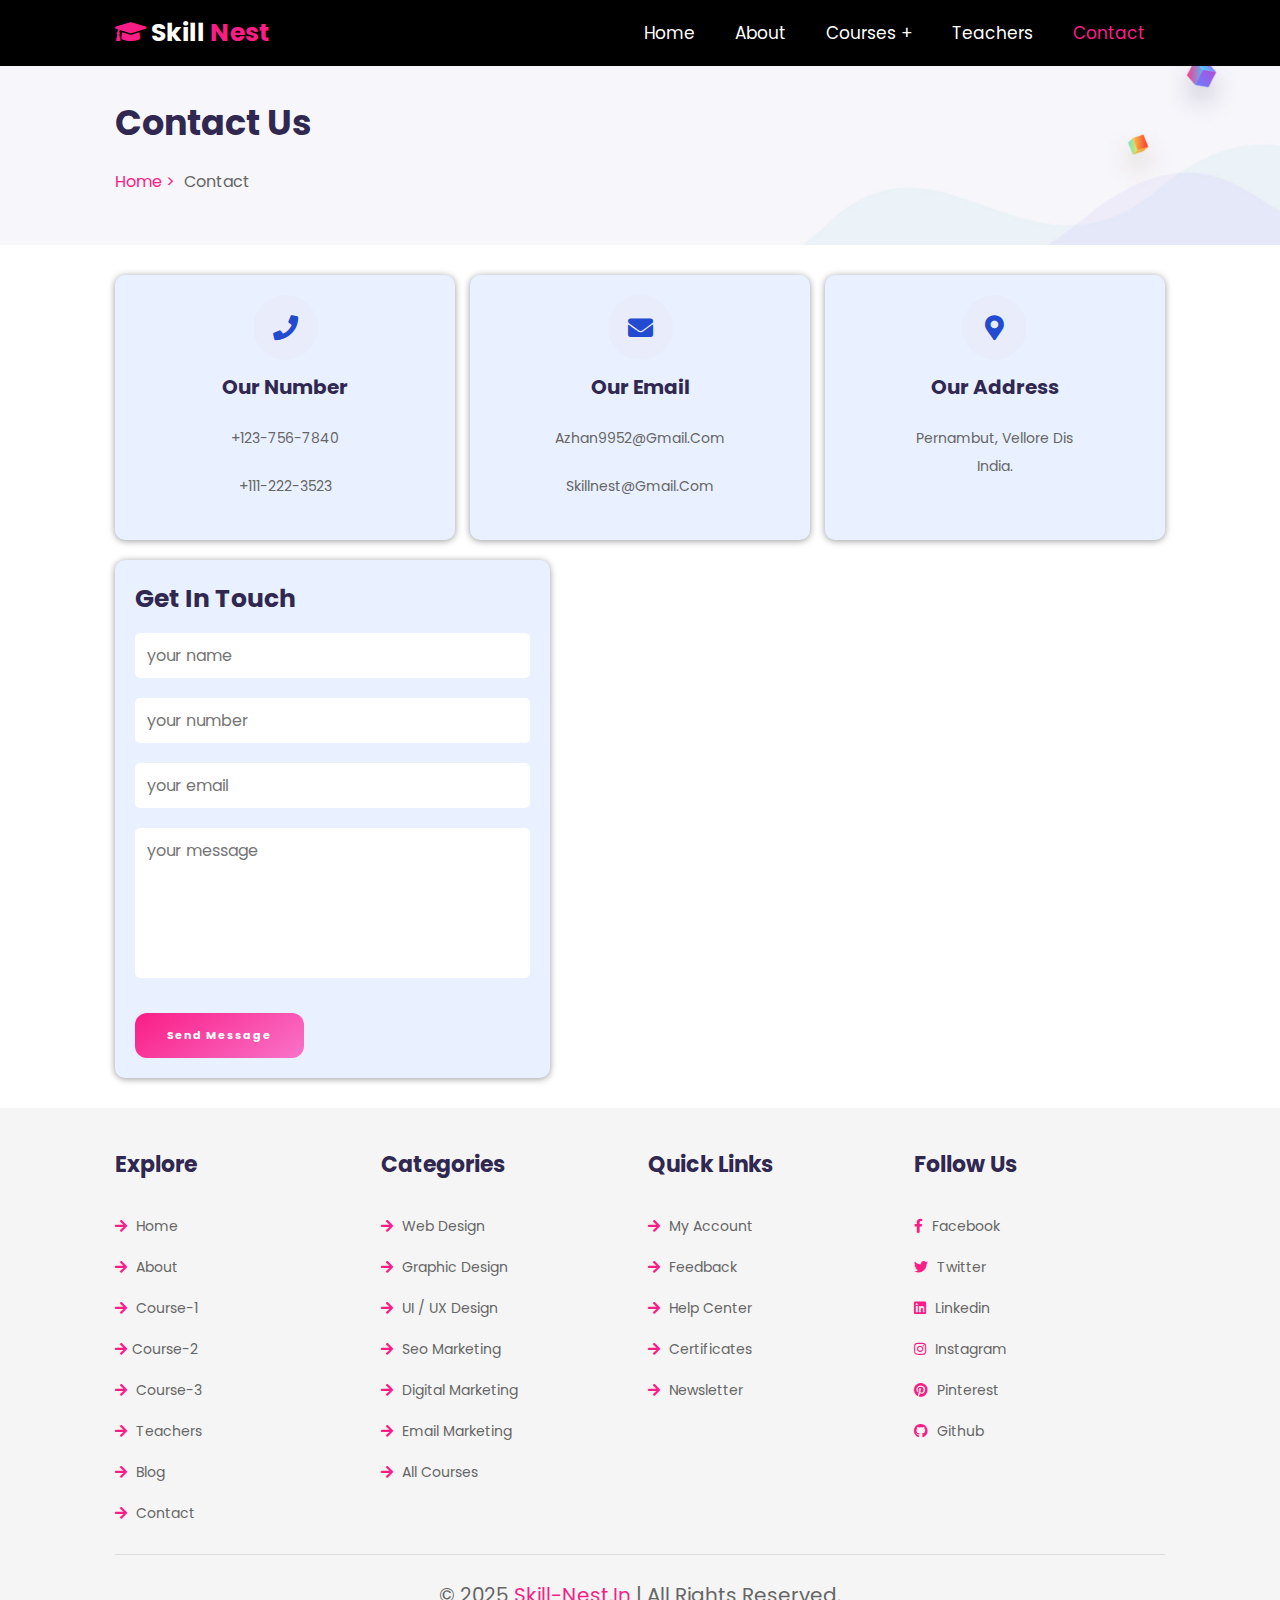
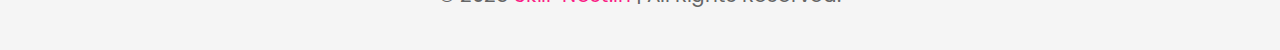
<file: contact.html>
<!DOCTYPE html>
<html lang="en">
<head>
    <meta charset="UTF-8">
    <meta http-equiv="X-UA-Compatible" content="IE=edge">
    <meta name="viewport" content="width=device-width, initial-scale=1.0">
    <title>contact</title>

    <!-- font awesome cdn link  -->
    <link rel="stylesheet" href="https://cdnjs.cloudflare.com/ajax/libs/font-awesome/5.15.4/css/all.min.css">

    <!-- custom css file link  -->
    <link rel="stylesheet" href="css/style.css">

</head>
<body>
    
<!-- header section starts  -->

<header class="header">

    <a href="home.html" class="logo"> <i class="fas fa-graduation-cap"></i> Skill <span>Nest</span> </a>

    <div id="menu-btn" class="fas fa-bars"></div>

    <nav class="navbar">
        <ul>
            <li><a href="home.html">home</a></li>
            <li><a href="about.html">about</a></li>
            <li><a href="#">courses +</a>
                <ul>
                    <li><a href="course-1.html">course 01</a></li>
        
                    <li><a href="course-2.html">course 02</a></li>
                </ul>
            </li>
            
                    <li><a href="teachers.html">teachers</a></li>
                 
            
            <li><a href="contact.html" class="active">contact</a></li>
        </ul>
    </nav>

</header>

<!-- header section ends -->

<section class="heading">
    <h3>contact us</h3>
    <p> <a href="home.html">home ></a> contact </p>
</section>

<section class="contact">

    <div class="icons-container">

        <div class="icons">
            <i class="fas fa-phone"></i>
            <h3>our number</h3>
            <p>+123-756-7840</p>
            <p>+111-222-3523</p>
        </div>

        <div class="icons">
            <i class="fas fa-envelope"></i>
            <h3>our email</h3>
            <p>azhan9952@gmail.com</p>
            <p>skillnest@gmail.com</p>
        </div>

        <div class="icons">
            <i class="fas fa-map-marker-alt"></i>
            <h3>our address</h3>
            <p>Pernambut, Vellore Dis <br>india.</p>
        </div>

    </div>

    <div class="row">

        <form action="">
            <h3>get in touch</h3>
            <input type="text" placeholder="your name" class="box">
            <input type="number" placeholder="your number" class="box">
            <input type="email" placeholder="your email" class="box">
            <textarea name="" placeholder="your message" id="" cols="30" rows="10"></textarea>
            <input type="submit" value="send message" id="btn">
        </form>

        <iframe src="https://www.google.com/maps/embed?pb=!1m18!1m12!1m3!1d31108.749267720566!2d78.71927756209827!3d12.933817729322922!2m3!1f0!2f0!3f0!3m2!1i1024!2i768!4f13.1!3m3!1m2!1s0x3bad74cc2c6d0e0d%3A0xf7f71932970c995d!2sPeranampattu%2C%20Tamil%20Nadu%20635810!5e0!3m2!1sen!2sin!4v1747305221857!5m2!1sen!2sin" width="600" height="450" style="border:0;" allowfullscreen="" loading="lazy" referrerpolicy="no-referrer-when-downgrade"></iframe>
    </div>

</section>













<!-- footer section starts  -->

<section class="footer">

    <div class="box-container">

        <div class="box">
            <h3>explore</h3>
            <a href="home.html"> <i class="fas fa-arrow-right"></i> home </a>
            <a href="about.html"> <i class="fas fa-arrow-right"></i> about </a>
            <a href="course-1.html"> <i class="fas fa-arrow-right"></i> course-1 </a>
            <a href="course-2.html"> <i class="fas fa-arrow-right"></i>course-2 </a>
            <a href="course-3.html"> <i class="fas fa-arrow-right"></i> course-3 </a>
            <a href="teachers.html"> <i class="fas fa-arrow-right"></i> teachers </a>
            <a href="blog.html"> <i class="fas fa-arrow-right"></i> blog </a>
            <a href="contact.html"> <i class="fas fa-arrow-right"></i> contact </a>
        </div>

        <div class="box">
            <h3>categories</h3>
            <a href="#"> <i class="fas fa-arrow-right"></i> web design </a>
            <a href="#"> <i class="fas fa-arrow-right"></i> graphic design</a>
            <a href="#"> <i class="fas fa-arrow-right"></i> UI / UX design</a>
            <a href="#"> <i class="fas fa-arrow-right"></i> seo marketing</a>
            <a href="#"> <i class="fas fa-arrow-right"></i> digital marketing</a>
            <a href="#"> <i class="fas fa-arrow-right"></i> email marketing</a>
            <a href="#"> <i class="fas fa-arrow-right"></i> all courses</a>
        </div>

        <div class="box">
            <h3>quick links</h3>
            <a href="#"> <i class="fas fa-arrow-right"></i> my account </a>
            <a href="#"> <i class="fas fa-arrow-right"></i> feedback </a>
            <a href="#"> <i class="fas fa-arrow-right"></i> help center </a>
            <a href="#"> <i class="fas fa-arrow-right"></i> certificates </a>
            <a href="#"> <i class="fas fa-arrow-right"></i> newsletter </a>
        </div>

        <div class="box">
            <h3>follow us</h3>
            <a href="#"> <i class="fab fa-facebook-f"></i> facebook </a>
            <a href="#"> <i class="fab fa-twitter"></i> twitter </a>
            <a href="#"> <i class="fab fa-linkedin"></i> linkedin </a>
            <a href="#"> <i class="fab fa-instagram"></i> instagram </a>
            <a href="#"> <i class="fab fa-pinterest"></i> pinterest </a>
            <a href="#"> <i class="fab fa-github"></i> github </a>
        </div>

    </div>

    <div class="credit">  © 2025 <span>Skill-Nest.in</span> | All rights reserved. </div>

</section>

<!-- footer section ends -->

<!-- custom js file link  -->
<script src="js/script.js"></script>

</body>
</html>
</file>
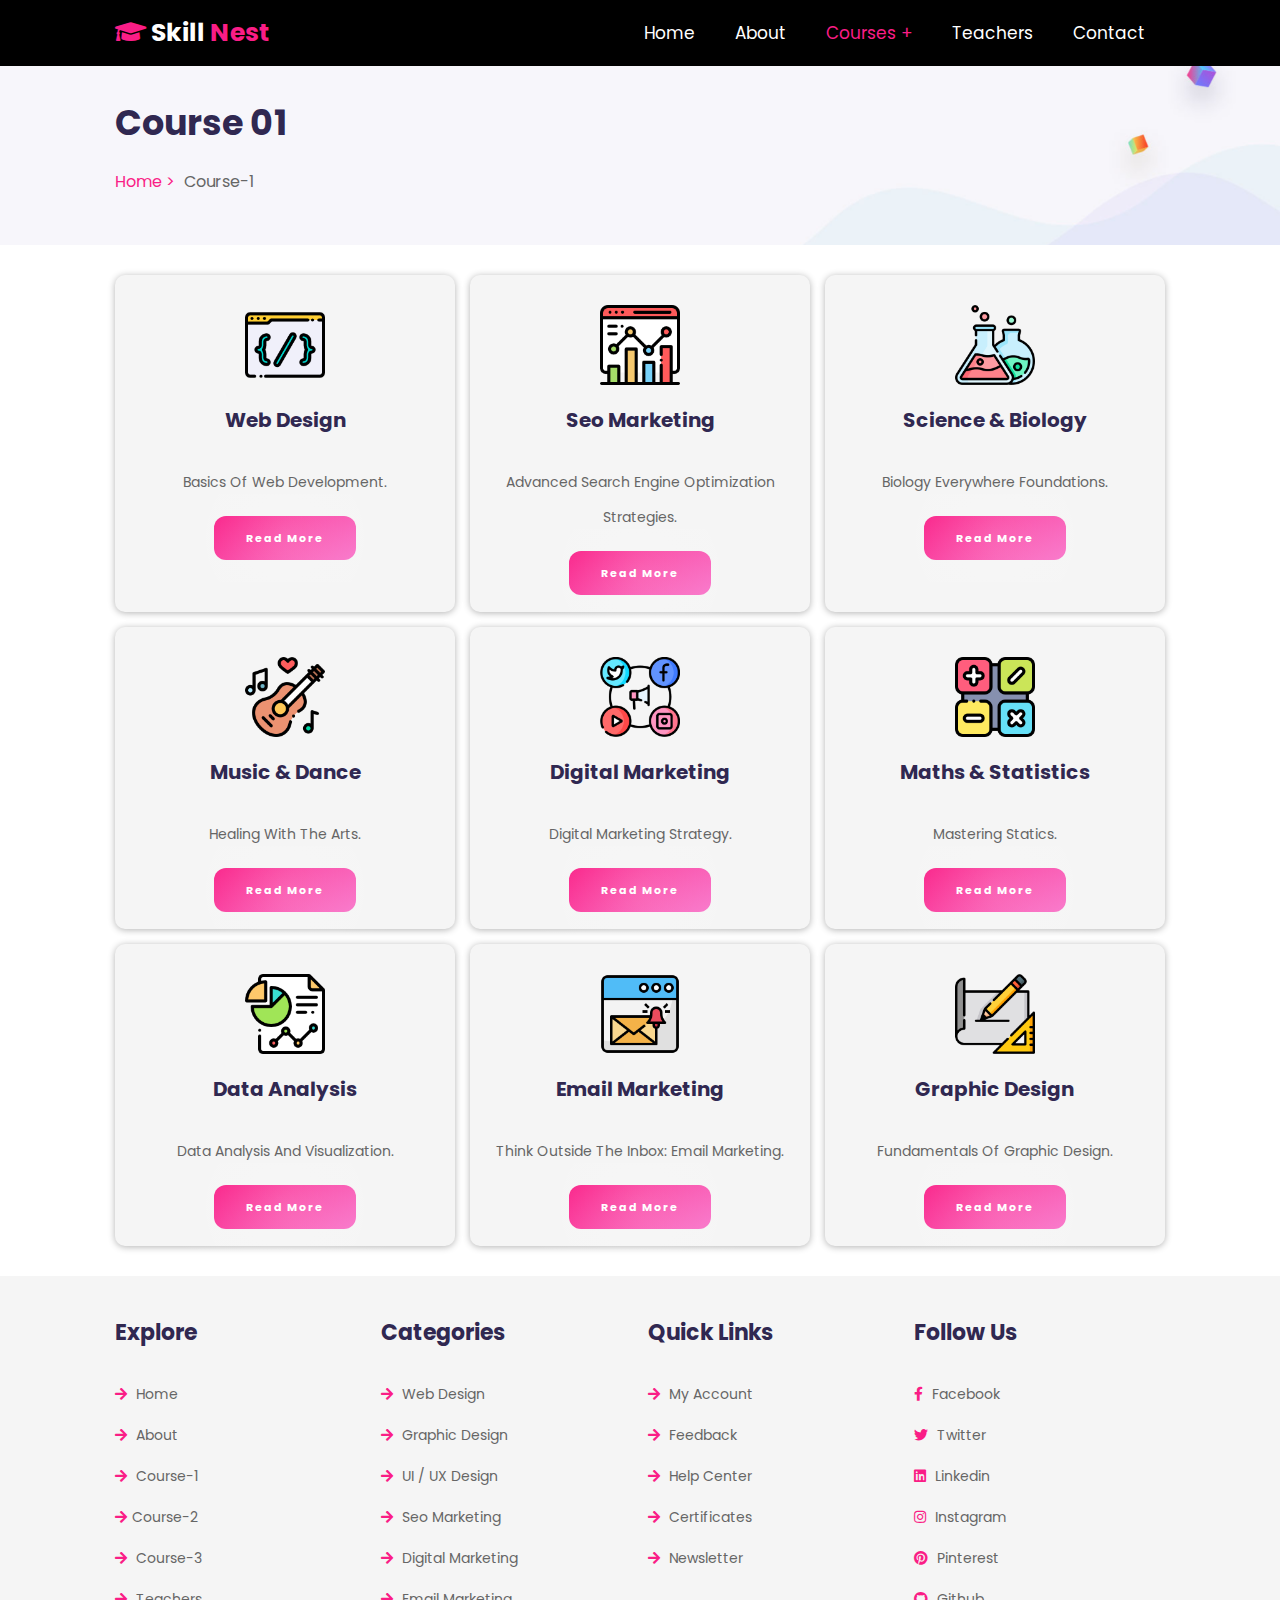
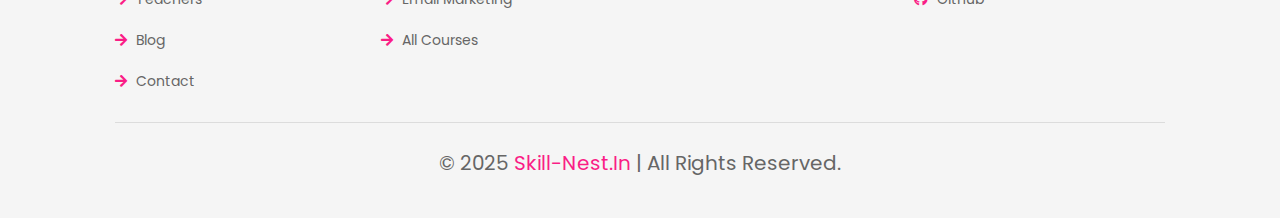
<file: course-1.html>
<!DOCTYPE html>
<html lang="en">
<head>
    <meta charset="UTF-8">
    <meta http-equiv="X-UA-Compatible" content="IE=edge">
    <meta name="viewport" content="width=device-width, initial-scale=1.0">
    <title>course-1</title>

    <!-- font awesome cdn link  -->
    <link rel="stylesheet" href="https://cdnjs.cloudflare.com/ajax/libs/font-awesome/5.15.4/css/all.min.css">

    <!-- custom css file link  -->
    <link rel="stylesheet" href="css/style.css">

</head>
<body>
    
<!-- header section starts  -->

<header class="header">

    <a href="home.html" class="logo"> <i class="fas fa-graduation-cap"></i> Skill <span>Nest</span> </a>

    <div id="menu-btn" class="fas fa-bars"></div>

    <nav class="navbar">
        <ul>
            <li><a href="home.html">home</a></li>
            <li><a href="about.html">about</a></li>
            <li><a href="#" class="active">courses + </a>
                <ul>
                    <li><a href="course-1.html" class="active">course 01</a></li>
    
                    <li><a href="course-2.html">course 02</a></li>
                </ul>
            </li>
            
                    <li><a href="teachers.html">teachers</a></li>
                   
               
            <li><a href="contact.html">contact</a></li>
        </ul>
    </nav>

</header>

<!-- header section ends -->

<section class="heading">
    <h3>course 01</h3>
    <p> <a href="home.html">home ></a> course-1 </p>
</section>

<!-- course-1 section starts  -->

<section class="course-1">

    <div class="box">
        <img src="images/course-1.png" alt="">
        <h3>web design</h3>
        <p>Basics of Web Development.</p>
        <a href="#" id="btn">read more</a>
    </div>

    <div class="box">
        <img src="images/course-2.png" alt="">
        <h3>seo marketing</h3>
        <p>Advanced Search Engine Optimization Strategies.</p>
        <a href="#" id="btn">read more</a>
    </div>

    <div class="box">
        <img src="images/course-3.png" alt="">
        <h3>science & biology</h3>
        <p>Biology Everywhere Foundations.</p>
        <a href="#" id="btn">read more</a>
    </div>

    <div class="box">
        <img src="images/course-4.png" alt="">
        <h3>music & dance</h3>
        <p>Healing with the Arts.</p>
        <a href="#" id="btn">read more</a>
    </div>

    <div class="box">
        <img src="images/course-5.png" alt="">
        <h3>digital marketing</h3>
        <p>Digital Marketing Strategy.</p>
        <a href="#" id="btn">read more</a>
    </div>

    <div class="box">
        <img src="images/course-6.png" alt="">
        <h3>maths & statistics</h3>
        <p>Mastering Statics.</p>
        <a href="#" id="btn">read more</a>
    </div>

    <div class="box">
        <img src="images/course-7.png" alt="">
        <h3>data analysis</h3>
        <p>Data Analysis and Visualization.</p>
        <a href="#" id="btn">read more</a>
    </div>

    <div class="box">
        <img src="images/course-8.png" alt="">
        <h3>email marketing</h3>
        <p>Think Outside the Inbox: Email Marketing.</p>
        <a href="#" id="btn">read more</a>
    </div>

    <div class="box">
        <img src="images/course-9.png" alt="">
        <h3>graphic design</h3>
        <p>Fundamentals of Graphic Design.</p>
        <a href="#" id="btn">read more</a>
    </div>

</section>

<!-- course-1 section ends -->














<!-- footer section starts  -->

<section class="footer">

    <div class="box-container">

        <div class="box">
            <h3>explore</h3>
            <a href="home.html"> <i class="fas fa-arrow-right"></i> home </a>
            <a href="about.html"> <i class="fas fa-arrow-right"></i> about </a>
            <a href="course-1.html"> <i class="fas fa-arrow-right"></i> course-1 </a>
            <a href="course-2.html"> <i class="fas fa-arrow-right"></i>course-2 </a>
            <a href="course-3.html"> <i class="fas fa-arrow-right"></i> course-3 </a>
            <a href="teachers.html"> <i class="fas fa-arrow-right"></i> teachers </a>
            <a href="blog.html"> <i class="fas fa-arrow-right"></i> blog </a>
            <a href="contact.html"> <i class="fas fa-arrow-right"></i> contact </a>
        </div>

        <div class="box">
            <h3>categories</h3>
            <a href="#"> <i class="fas fa-arrow-right"></i> web design </a>
            <a href="#"> <i class="fas fa-arrow-right"></i> graphic design</a>
            <a href="#"> <i class="fas fa-arrow-right"></i> UI / UX design</a>
            <a href="#"> <i class="fas fa-arrow-right"></i> seo marketing</a>
            <a href="#"> <i class="fas fa-arrow-right"></i> digital marketing</a>
            <a href="#"> <i class="fas fa-arrow-right"></i> email marketing</a>
            <a href="#"> <i class="fas fa-arrow-right"></i> all courses</a>
        </div>

        <div class="box">
            <h3>quick links</h3>
            <a href="#"> <i class="fas fa-arrow-right"></i> my account </a>
            <a href="#"> <i class="fas fa-arrow-right"></i> feedback </a>
            <a href="#"> <i class="fas fa-arrow-right"></i> help center </a>
            <a href="#"> <i class="fas fa-arrow-right"></i> certificates </a>
            <a href="#"> <i class="fas fa-arrow-right"></i> newsletter </a>
        </div>

        <div class="box">
            <h3>follow us</h3>
            <a href="#"> <i class="fab fa-facebook-f"></i> facebook </a>
            <a href="#"> <i class="fab fa-twitter"></i> twitter </a>
            <a href="#"> <i class="fab fa-linkedin"></i> linkedin </a>
            <a href="#"> <i class="fab fa-instagram"></i> instagram </a>
            <a href="#"> <i class="fab fa-pinterest"></i> pinterest </a>
            <a href="#"> <i class="fab fa-github"></i> github </a>
        </div>

    </div>

    <div class="credit">  © 2025 <span>Skill-Nest.in</span> | All rights reserved. </div>

</section>

<!-- footer section ends -->

<!-- custom js file link  -->
<script src="js/script.js"></script>

</body>
</html>
</file>
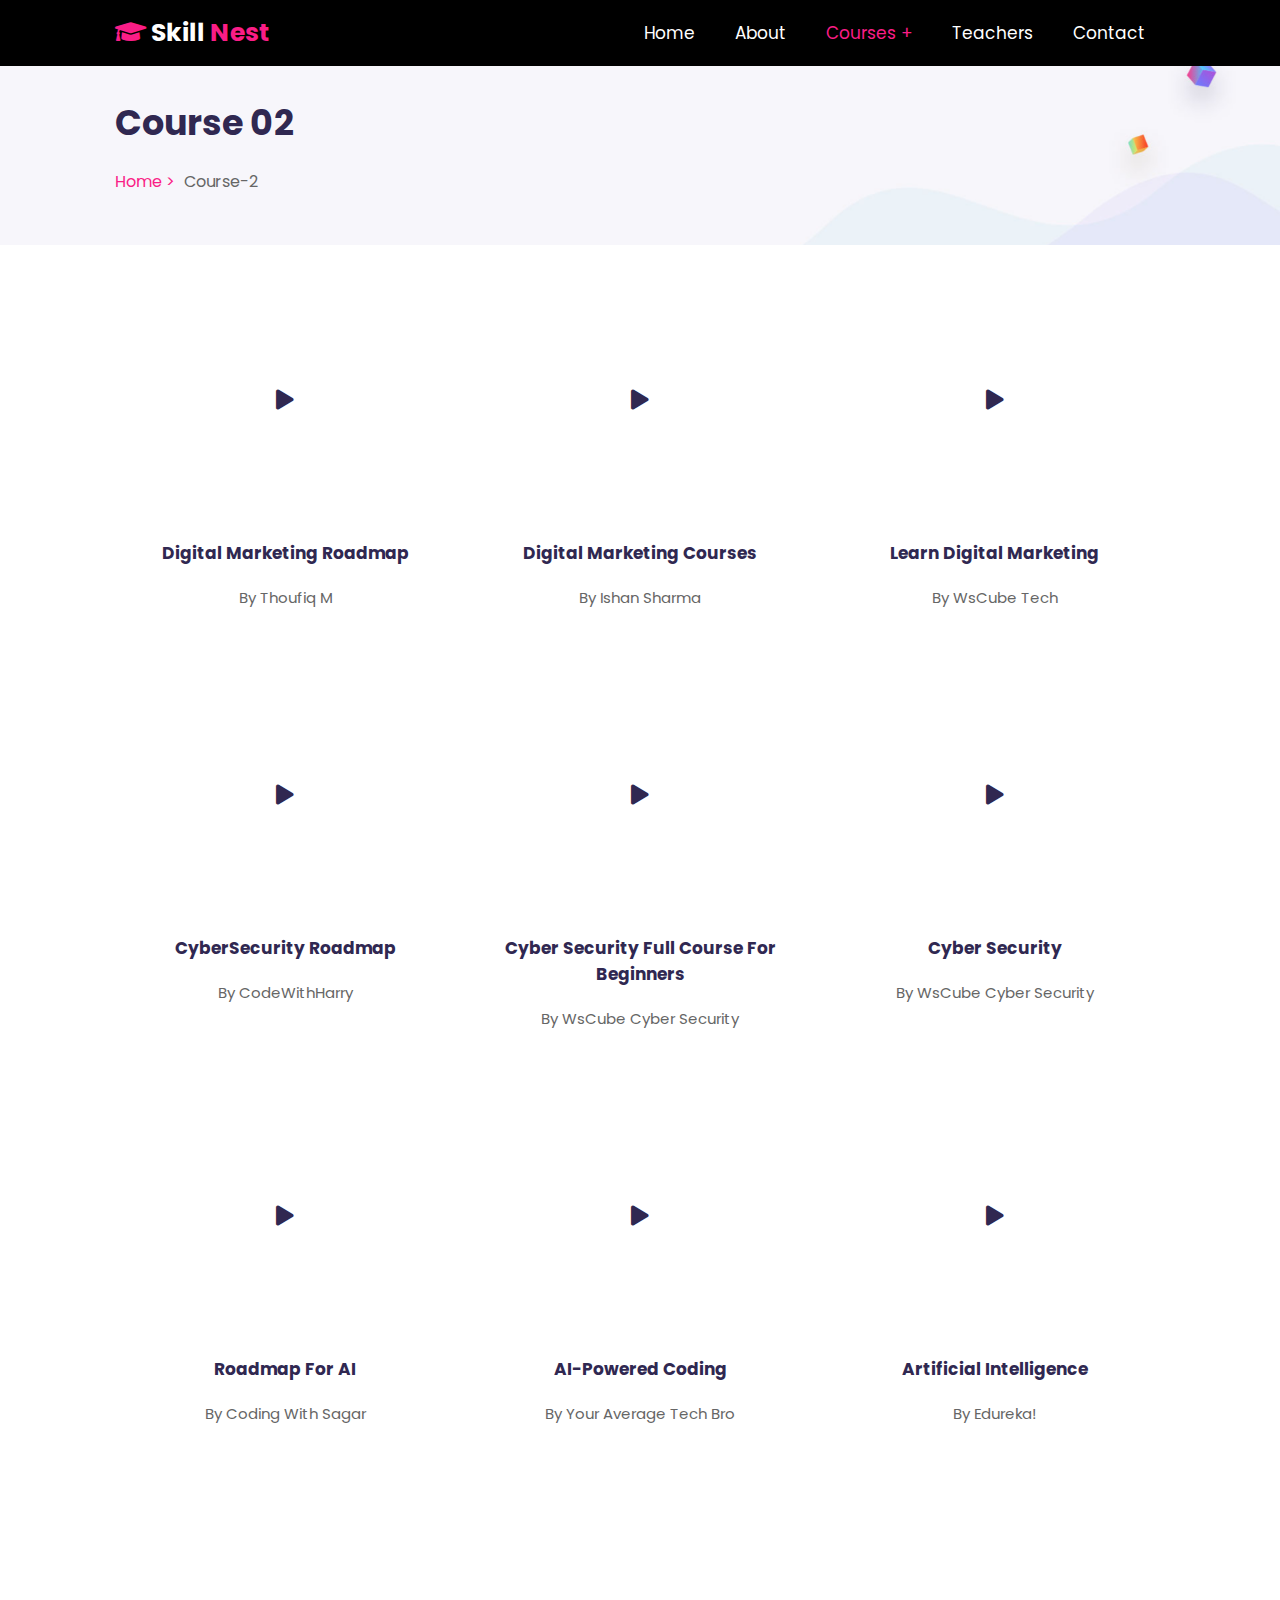
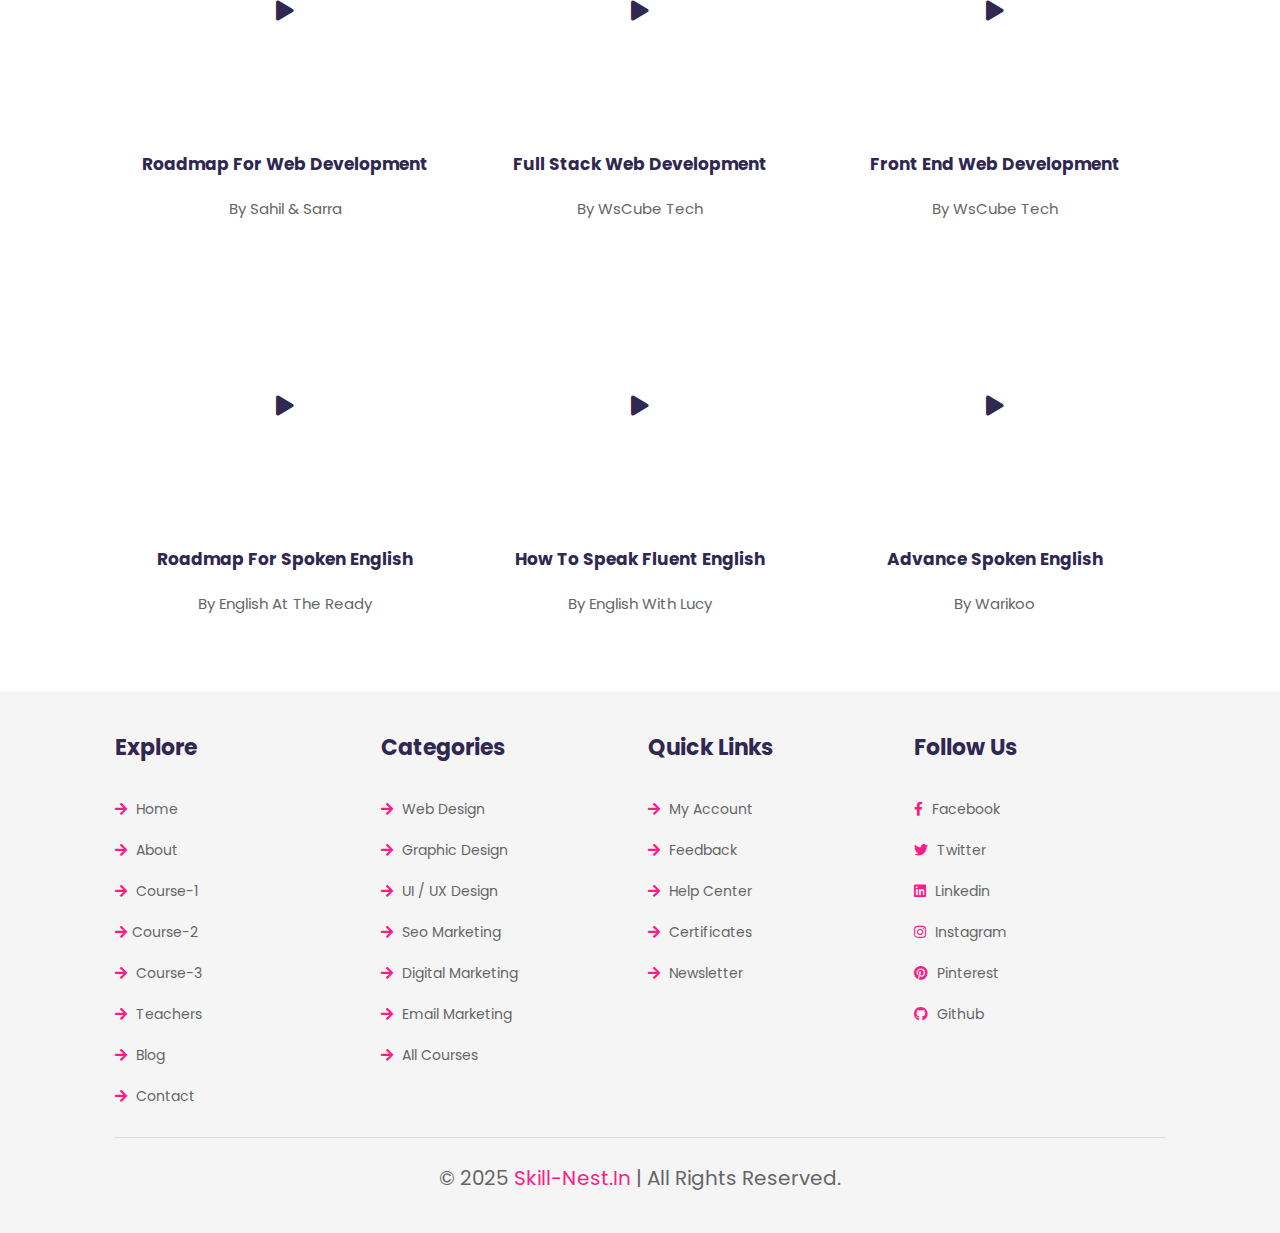
<file: course-2.html>
<!DOCTYPE html>
<html lang="en">
<head>
    <meta charset="UTF-8">
    <meta http-equiv="X-UA-Compatible" content="IE=edge">
    <meta name="viewport" content="width=device-width, initial-scale=1.0">
    <title>course-3</title>

    <!-- font awesome cdn link  -->
    <link rel="stylesheet" href="https://cdnjs.cloudflare.com/ajax/libs/font-awesome/5.15.4/css/all.min.css">

    <!-- custom css file link  -->
    <link rel="stylesheet" href="css/style.css">

</head>
<body>
    
<!-- header section starts  -->

<header class="header">

    <a href="home.html" class="logo"> <i class="fas fa-graduation-cap"></i> Skill <span>Nest</span> </a>

    <div id="menu-btn" class="fas fa-bars"></div>

    <nav class="navbar">
        <ul>
            <li><a href="home.html">home</a></li>
            <li><a href="about.html">about</a></li>
            <li><a href="#" class="active">courses +</a>
                <ul>
                    <li><a href="course-1.html">course 01</a></li>
                
                    <li><a href="course-2.html" class="active">course 02</a></li>
                </ul>
            </li>
            
                    <li><a href="teachers.html">teachers</a></li>
             
            <li><a href="contact.html">contact</a></li>
        </ul>
    </nav>

</header>

<!-- header section ends -->

<section class="heading">
    <h3>course 02</h3>
    <p> <a href="home.html">home ></a> course-2 </p>
</section>

<!-- course-3 section starts  -->

<section class="course-3">
                               <!-- Digital -->
    <div class="box">
        <div class="video">
            <i class="fas fa-play"></i>
            
            <iframe src="https://www.youtube.com/embed/kfJRcFvd-0Q" title="Digital Marketing Roadmap 2024 | How to Become a Digital Marketer in 2024? | in Tamil | Thoufiq M" frameborder="0" allow="accelerometer; autoplay; clipboard-write; encrypted-media; gyroscope; picture-in-picture; web-share" referrerpolicy="strict-origin-when-cross-origin" allowfullscreen></iframe>
        </div>
        <div class="content">
            <h3>Digital Marketing Roadmap </h3>
            <p>by Thoufiq M</p>
        </div>
    </div>

    <div class="box">
        <div class="video">
            <i class="fas fa-play"></i>
            <iframe src="https://www.youtube.com/embed/DzyOpJpV6F0" title="Learn DIGITAL MARKETING For FREE! [Free Courses with Certificates] | Digital Marketing Courses 2024" frameborder="0" allow="accelerometer; autoplay; clipboard-write; encrypted-media; gyroscope; picture-in-picture; web-share" referrerpolicy="strict-origin-when-cross-origin" allowfullscreen></iframe>
        </div>
        <div class="content">
            <h3>Digital Marketing Courses </h3>
            <p>by Ishan Sharma </p>
        </div>
    </div>

    <div class="box">
        <div class="video">
            <i class="fas fa-play"></i>
            <iframe  src="https://www.youtube.com/embed/G6DmDqYLWL8" title="DIGITAL MARKETING Full Course for Beginners in 3 Hours | Learn Digital Marketing in 2024" frameborder="0" allow="accelerometer; autoplay; clipboard-write; encrypted-media; gyroscope; picture-in-picture; web-share" referrerpolicy="strict-origin-when-cross-origin" allowfullscreen></iframe>
        </div>
        <div class="content">
            <h3> Learn Digital Marketing </h3>
            <p>by WsCube Tech </p>
        </div>
    </div>
  
                             <!-- CyberSecurity -->

    <div class="box">
        <div class="video">
            <i class="fas fa-play"></i>
            <iframe src="https://www.youtube.com/embed/BLRFduFGrfI" title="Complete CyberSecurity Roadmap 2025 (Beginner&#39;s Guide)" frameborder="0" allow="accelerometer; autoplay; clipboard-write; encrypted-media; gyroscope; picture-in-picture; web-share" referrerpolicy="strict-origin-when-cross-origin" allowfullscreen></iframe>
        </div>
        <div class="content">
            <h3> CyberSecurity Roadmap</h3>
            <p>by CodeWithHarry </p>
        </div>
    </div>

    <div class="box">
        <div class="video">
            <i class="fas fa-play"></i>
            <iframe  src="https://www.youtube.com/embed/v3iUx2SNspY" title="Cyber Security Full Course for Beginners in 11 Hours - 2025 Edition" frameborder="0" allow="accelerometer; autoplay; clipboard-write; encrypted-media; gyroscope; picture-in-picture; web-share" referrerpolicy="strict-origin-when-cross-origin" allowfullscreen></iframe>
        </div>
        <div class="content">
            <h3> Cyber Security Full Course for Beginners </h3>
            <p>by WsCube Cyber Security </p>
        </div>
    </div>

    <div class="box">
        <div class="video">
            <i class="fas fa-play"></i>
            <iframe  src="https://www.youtube.com/embed/75zdVSoIihQ" title="Cybersecurity Course: Learn Cybersecurity in 10 Hours | Cybersecurity Full Course 2025 | Intellipaat" frameborder="0" allow="accelerometer; autoplay; clipboard-write; encrypted-media; gyroscope; picture-in-picture; web-share" referrerpolicy="strict-origin-when-cross-origin" allowfullscreen></iframe>
        </div>
        <div class="content">
            <h3> Cyber Security </h3>
            <p>by WsCube Cyber Security</p>
        </div>
    </div>


                             <!-- AI -->    

    <div class="box">
        <div class="video">
            <i class="fas fa-play"></i>
            <iframe src="https://www.youtube.com/embed/efam9B6VKwo" title="*REVEALED* AI Engineer 180 Days Roadmap – No Degree Needed, Land ₹15L+ Jobs Fast!" frameborder="0" allow="accelerometer; autoplay; clipboard-write; encrypted-media; gyroscope; picture-in-picture; web-share" referrerpolicy="strict-origin-when-cross-origin" allowfullscreen></iframe>
        </div>
        <div class="content">
            <h3>Roadmap For AI</h3>
            <p>by Coding With Sagar</p>
        </div>
    </div>

    <div class="box">
        <div class="video">
            <i class="fas fa-play"></i>
            <iframe  src="https://www.youtube.com/embed/LvsgCdWss4I" title="Sharing My AI-Powered Coding Workflow To Build Apps REALLY Fast" frameborder="0" allow="accelerometer; autoplay; clipboard-write; encrypted-media; gyroscope; picture-in-picture; web-share" referrerpolicy="strict-origin-when-cross-origin" allowfullscreen></iframe>
        </div>
        <div class="content">
            <h3> AI-Powered Coding </h3>
            <p>by Your Average Tech Bro</p>
        </div>
    </div>

    <div class="box">
        <div class="video">
            <i class="fas fa-play"></i>
            <iframe  src="https://www.youtube.com/embed/4jmsHaJ7xEA" title="Artificial Intelligence | What is AI | Introduction to Artificial Intelligence | Edureka" frameborder="0" allow="accelerometer; autoplay; clipboard-write; encrypted-media; gyroscope; picture-in-picture; web-share" referrerpolicy="strict-origin-when-cross-origin" allowfullscreen></iframe>
        </div>
        <div class="content">
            <h3> Artificial Intelligence </h3>
            <p>by edureka!</p>
        </div>
    </div>


                             <!-- WebDev -->

    <div class="box">
        <div class="video">
            <i class="fas fa-play"></i>
            <iframe src="https://www.youtube.com/embed/NWnBxQjssvQ" title="Fastest way to become a Web Developer in 2025" frameborder="0" allow="accelerometer; autoplay; clipboard-write; encrypted-media; gyroscope; picture-in-picture; web-share" referrerpolicy="strict-origin-when-cross-origin" allowfullscreen></iframe>
        </div>
        <div class="content">
            <h3>Roadmap For Web Development</h3>
            <p>by Sahil & Sarra</p>
        </div>
    </div>

    <div class="box">
        <div class="video">
            <i class="fas fa-play"></i>
            <iframe  src="https://www.youtube.com/embed/HVjjoMvutj4" title="Full Stack &quot;Web Development&quot; Full Course - in 28 Hours | Learn Web Developer in 2025 with Projects" frameborder="0" allow="accelerometer; autoplay; clipboard-write; encrypted-media; gyroscope; picture-in-picture; web-share" referrerpolicy="strict-origin-when-cross-origin" allowfullscreen></iframe>
        </div>
        <div class="content">
            <h3> Full Stack Web Development </h3>
            <p>by WsCube Tech </p>
        </div>
    </div>

    <div class="box">
        <div class="video">
            <i class="fas fa-play"></i>
            <iframe  src="https://www.youtube.com/embed/kUJPZbUPqro" title="Front End Web Development Full Course [22 Hours] | Learn HTML, CSS, Bootstrap 5, Tailwind CSS" frameborder="0" allow="accelerometer; autoplay; clipboard-write; encrypted-media; gyroscope; picture-in-picture; web-share" referrerpolicy="strict-origin-when-cross-origin" allowfullscreen></iframe>  
        </div>
        <div class="content">
            <h3> Front End Web Development </h3>
            <p>by WsCube Tech </p>
        </div>
    </div>


                                 <!-- spoken eng -->

    <div class="box">
        <div class="video">
            <i class="fas fa-play"></i>
            <iframe src="https://www.youtube.com/embed/Y-sdqXlV3jQ" title="HOW TO BECOME FLUENT IN ENGLISH: Complete Study Plan 2025" frameborder="0" allow="accelerometer; autoplay; clipboard-write; encrypted-media; gyroscope; picture-in-picture; web-share" referrerpolicy="strict-origin-when-cross-origin" allowfullscreen></iframe>
        </div>
        <div class="content">
            <h3>Roadmap For Spoken English </h3>
            <p>by English At The Ready </p>
        </div>
    </div>

    <div class="box">
        <div class="video">
            <i class="fas fa-play"></i>
            <iframe  src="https://www.youtube.com/embed/oUD2gUmdzeI" title="Spoken English Class 1 | How to Speak Fluent English - Beginner to Advanced Speaking Practice" frameborder="0" allow="accelerometer; autoplay; clipboard-write; encrypted-media; gyroscope; picture-in-picture; web-share" referrerpolicy="strict-origin-when-cross-origin" allowfullscreen></iframe>
        </div>
        <div class="content">
            <h3> How to Speak Fluent English </h3>
            <p>by English with Lucy </p>
        </div>
    </div>

    <div class="box">
        <div class="video">
            <i class="fas fa-play"></i>
            <iframe  src="https://www.youtube.com/embed/3NMXtItuwtU" title="The 90-day English learning challenge! | Fluent English before 2024! | Ankur Warikoo Hindi" frameborder="0" allow="accelerometer; autoplay; clipboard-write; encrypted-media; gyroscope; picture-in-picture; web-share" referrerpolicy="strict-origin-when-cross-origin" allowfullscreen></iframe>
        </div>
        <div class="content">
            <h3> Advance Spoken English </h3>
            <p>by warikoo </p>
        </div>
    </div>

</section>

<!-- course-3 section ends -->

<div class="main-video">
    <div id="close-vid" class="fas fa-times"></div>
    <video src="" autoplay controls muted></video>
</div>











<!-- footer section starts  -->

<section class="footer">

    <div class="box-container">

        <div class="box">
            <h3>explore</h3>
            <a href="home.html"> <i class="fas fa-arrow-right"></i> home </a>
            <a href="about.html"> <i class="fas fa-arrow-right"></i> about </a>
            <a href="course-1.html"> <i class="fas fa-arrow-right"></i> course-1 </a>
            <a href="course-2.html"> <i class="fas fa-arrow-right"></i>course-2 </a>
            <a href="course-3.html"> <i class="fas fa-arrow-right"></i> course-3 </a>
            <a href="teachers.html"> <i class="fas fa-arrow-right"></i> teachers </a>
            <a href="blog.html"> <i class="fas fa-arrow-right"></i> blog </a>
            <a href="contact.html"> <i class="fas fa-arrow-right"></i> contact </a>
        </div>

        <div class="box">
            <h3>categories</h3>
            <a href="#"> <i class="fas fa-arrow-right"></i> web design </a>
            <a href="#"> <i class="fas fa-arrow-right"></i> graphic design</a>
            <a href="#"> <i class="fas fa-arrow-right"></i> UI / UX design</a>
            <a href="#"> <i class="fas fa-arrow-right"></i> seo marketing</a>
            <a href="#"> <i class="fas fa-arrow-right"></i> digital marketing</a>
            <a href="#"> <i class="fas fa-arrow-right"></i> email marketing</a>
            <a href="#"> <i class="fas fa-arrow-right"></i> all courses</a>
        </div>

        <div class="box">
            <h3>quick links</h3>
            <a href="#"> <i class="fas fa-arrow-right"></i> my account </a>
            <a href="#"> <i class="fas fa-arrow-right"></i> feedback </a>
            <a href="#"> <i class="fas fa-arrow-right"></i> help center </a>
            <a href="#"> <i class="fas fa-arrow-right"></i> certificates </a>
            <a href="#"> <i class="fas fa-arrow-right"></i> newsletter </a>
        </div>

        <div class="box">
            <h3>follow us</h3>
            <a href="#"> <i class="fab fa-facebook-f"></i> facebook </a>
            <a href="#"> <i class="fab fa-twitter"></i> twitter </a>
            <a href="#"> <i class="fab fa-linkedin"></i> linkedin </a>
            <a href="#"> <i class="fab fa-instagram"></i> instagram </a>
            <a href="#"> <i class="fab fa-pinterest"></i> pinterest </a>
            <a href="#"> <i class="fab fa-github"></i> github </a>
        </div>

    </div>

    <div class="credit">  © 2025 <span>Skill-Nest.in</span> | All rights reserved. </div>

</section>

<!-- footer section ends -->

<!-- custom js file link  -->
<script src="js/script.js"></script>

</body>
</html>
</file>
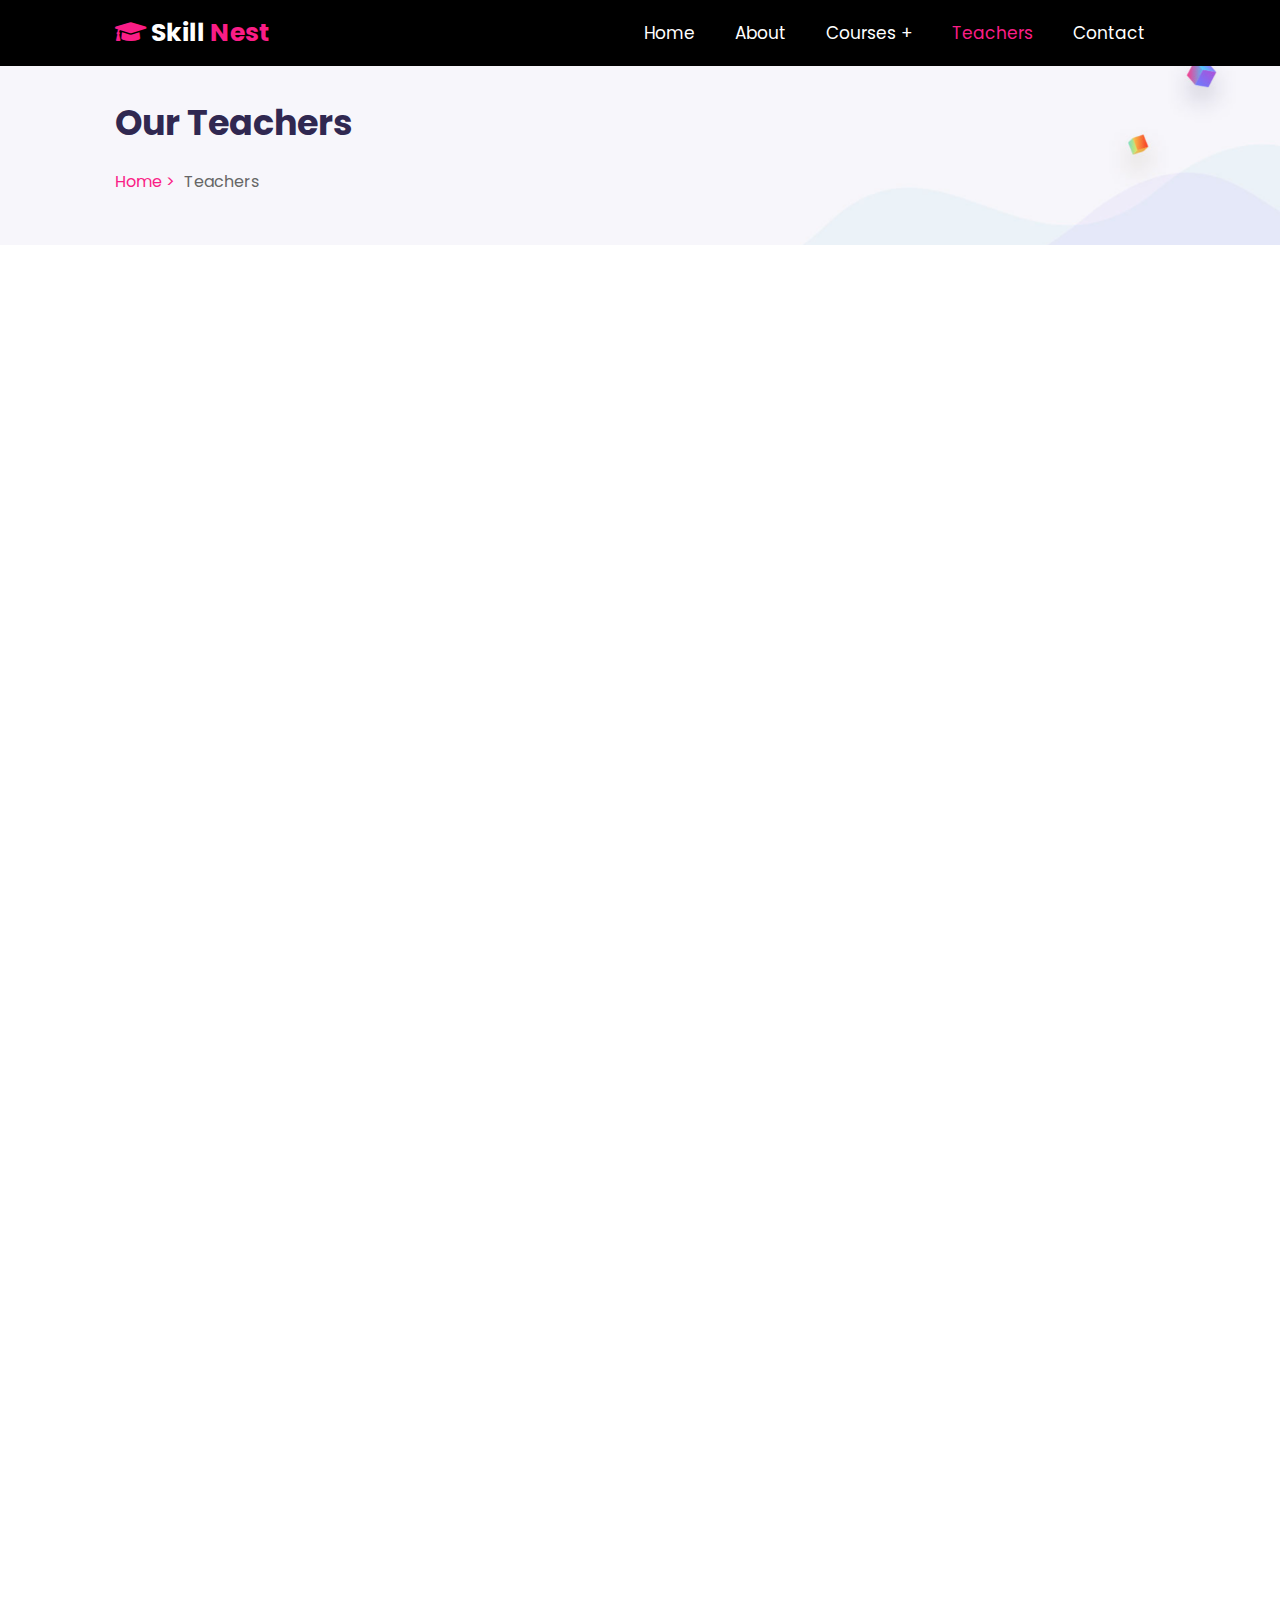
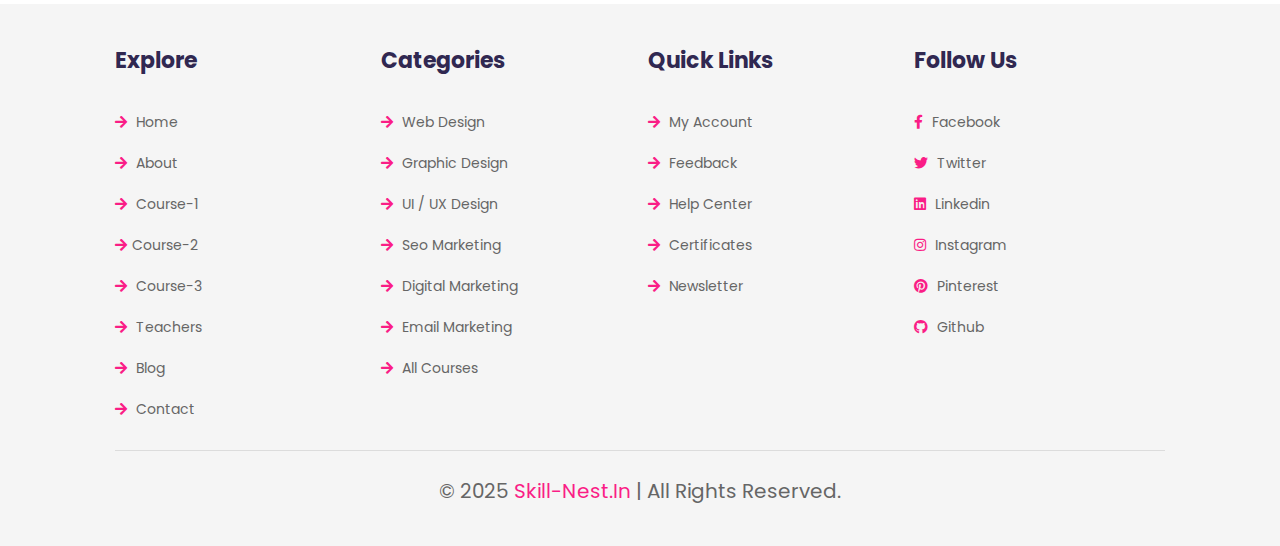
<file: teachers.html>
<!DOCTYPE html>
<html lang="en">
<head>
    <meta charset="UTF-8">
    <meta http-equiv="X-UA-Compatible" content="IE=edge">
    <meta name="viewport" content="width=device-width, initial-scale=1.0">
    <title>teachers</title>

    <!-- font awesome cdn link  -->
    <link rel="stylesheet" href="https://cdnjs.cloudflare.com/ajax/libs/font-awesome/5.15.4/css/all.min.css">

    <!-- custom css file link  -->
    <link rel="stylesheet" href="css/style.css">

</head>
<body>
    
<!-- header section starts  -->

<header class="header">

    <a href="home.html" class="logo"> <i class="fas fa-graduation-cap"></i> Skill <span>Nest</span>  </a>

    <div id="menu-btn" class="fas fa-bars"></div>

    <nav class="navbar">
        <ul>
            <li><a href="home.html">home</a></li>
            <li><a href="about.html">about</a></li>
            <li><a href="#">courses +</a>
                <ul>
                    <li><a href="course-1.html">course 01</a></li>
                   
                    <li><a href="course-2.html">course 02</a></li>
                </ul>
            </li>
           
                    <li><a href="teachers.html" class="active">teachers</a></li>

          
            <li><a href="contact.html">contact</a></li>
        </ul>
    </nav>

</header>

<!-- header section ends -->

<section class="heading">
    <h3>our teachers</h3>
    <p> <a href="home.html" class="active">home ></a> teachers </p>
</section>

<!-- teachers section starts  -->

<section class="teachers">

    <div class="box" style="animation-delay: 0.1s;">

        <div class="image">
            <img src="images/t1.jpg" alt="">
            <div class="share">
                <a href="#" class="fab fa-facebook-f"></a>
                <a href="#" class="fab fa-twitter"></a>
                <a href="#" class="fab fa-instagram"></a>
                <a href="#" class="fab fa-linkedin"></a>
            </div>
        </div>
        <div class="content">
            <h3>Dan</h3>
            <span>Marketing Specialist</span>
        </div>
    </div>

    <div class="box">
        <div class="image">
            <img src="images/t2.jpg" alt="">
            <div class="share">
                <a href="#" class="fab fa-facebook-f"></a>
                <a href="#" class="fab fa-twitter"></a>
                <a href="#" class="fab fa-instagram"></a>
                <a href="#" class="fab fa-linkedin"></a>
            </div>
        </div>
        <div class="content">
            <h3>Eliza</h3>
            <span>Science Teacher</span>
        </div>
    </div>

    <div class="box">
        <div class="image">
            <img src="images/t3.jpg" alt="">
            <div class="share">
                <a href="#" class="fab fa-facebook-f"></a>
                <a href="#" class="fab fa-twitter"></a>
                <a href="#" class="fab fa-instagram"></a>
                <a href="#" class="fab fa-linkedin"></a>
            </div>
        </div>
        <div class="content">
            <h3>Jason</h3>
            <span>Digital Marketing</span>
        </div>
    </div>

    <div class="box">
        <div class="image">
            <img src="images/t4.jpg" alt="">
            <div class="share">
                <a href="#" class="fab fa-facebook-f"></a>
                <a href="#" class="fab fa-twitter"></a>
                <a href="#" class="fab fa-instagram"></a>
                <a href="#" class="fab fa-linkedin"></a>
            </div>
        </div>
        <div class="content">
            <h3>Grace</h3>
            <span>web designer</span>
        </div>
    </div>

    <div class="box">
        <div class="image">
            <img src="images/t5.jpg" alt="">
            <div class="share">
                <a href="#" class="fab fa-facebook-f"></a>
                <a href="#" class="fab fa-twitter"></a>
                <a href="#" class="fab fa-instagram"></a>
                <a href="#" class="fab fa-linkedin"></a>
            </div>
        </div>
        <div class="content">
            <h3>Sam</h3>
            <span> Data Analysist</span>
        </div>
    </div>

    <div class="box">
        <div class="image">
            <img src="images/t6.jpg" alt="">
            <div class="share">
                <a href="#" class="fab fa-facebook-f"></a>
                <a href="#" class="fab fa-twitter"></a>
                <a href="#" class="fab fa-instagram"></a>
                <a href="#" class="fab fa-linkedin"></a>
            </div>
        </div>
        <div class="content">
            <h3>Luna</h3>
            <span>Art Expert</span>
        </div>
    </div>

    <div class="box">
        <div class="image">
            <img src="images/t7.jpg" alt="">
            <div class="share">
                <a href="#" class="fab fa-facebook-f"></a>
                <a href="#" class="fab fa-twitter"></a>
                <a href="#" class="fab fa-instagram"></a>
                <a href="#" class="fab fa-linkedin"></a>
            </div>
        </div>
        <div class="content">
            <h3>Nick</h3>
            <span>Graphic Designer</span>
        </div>
    </div>

    <div class="box">
        <div class="image">
            <img src="images/t8.jpg" alt="">
            <div class="share">
                <a href="#" class="fab fa-facebook-f"></a>
                <a href="#" class="fab fa-twitter"></a>
                <a href="#" class="fab fa-instagram"></a>
                <a href="#" class="fab fa-linkedin"></a>
            </div>
        </div>
        <div class="content">
            <h3>Nina</h3>
            <span>web designer</span>
        </div>
    </div>

</section>

<!-- teachers section ends -->












<!-- footer section starts  -->

<section class="footer">

    <div class="box-container">

        <div class="box">
            <h3>explore</h3>
            <a href="home.html"> <i class="fas fa-arrow-right"></i> home </a>
            <a href="about.html"> <i class="fas fa-arrow-right"></i> about </a>
            <a href="course-1.html"> <i class="fas fa-arrow-right"></i> course-1 </a>
            <a href="course-2.html"> <i class="fas fa-arrow-right"></i>course-2 </a>
            <a href="course-3.html"> <i class="fas fa-arrow-right"></i> course-3 </a>
            <a href="teachers.html"> <i class="fas fa-arrow-right"></i> teachers </a>
            <a href="blog.html"> <i class="fas fa-arrow-right"></i> blog </a>
            <a href="contact.html"> <i class="fas fa-arrow-right"></i> contact </a>
        </div>

        <div class="box">
            <h3>categories</h3>
            <a href="#"> <i class="fas fa-arrow-right"></i> web design </a>
            <a href="#"> <i class="fas fa-arrow-right"></i> graphic design</a>
            <a href="#"> <i class="fas fa-arrow-right"></i> UI / UX design</a>
            <a href="#"> <i class="fas fa-arrow-right"></i> seo marketing</a>
            <a href="#"> <i class="fas fa-arrow-right"></i> digital marketing</a>
            <a href="#"> <i class="fas fa-arrow-right"></i> email marketing</a>
            <a href="#"> <i class="fas fa-arrow-right"></i> all courses</a>
        </div>

        <div class="box">
            <h3>quick links</h3>
            <a href="#"> <i class="fas fa-arrow-right"></i> my account </a>
            <a href="#"> <i class="fas fa-arrow-right"></i> feedback </a>
            <a href="#"> <i class="fas fa-arrow-right"></i> help center </a>
            <a href="#"> <i class="fas fa-arrow-right"></i> certificates </a>
            <a href="#"> <i class="fas fa-arrow-right"></i> newsletter </a>
        </div>

        <div class="box">
            <h3>follow us</h3>
            <a href="#"> <i class="fab fa-facebook-f"></i> facebook </a>
            <a href="#"> <i class="fab fa-twitter"></i> twitter </a>
            <a href="#"> <i class="fab fa-linkedin"></i> linkedin </a>
            <a href="#"> <i class="fab fa-instagram"></i> instagram </a>
            <a href="#"> <i class="fab fa-pinterest"></i> pinterest </a>
            <a href="#"> <i class="fab fa-github"></i> github </a>
        </div>

    </div>

    <div class="credit">  © 2025 <span>Skill-Nest.in</span> | All rights reserved. </div>

</section>

<!-- footer section ends -->

<!-- custom js file link  -->
<script src="js/script.js"></script>

</body>
</html>
</file>
<file: css/style.css>
@import url("https://fonts.googleapis.com/css2?family=Poppins:wght@100;300;400;500;600&display=swap");
* {
  font-family: 'Poppins', sans-serif;
  margin: 0;
  padding: 0;
  -webkit-box-sizing: border-box;
          box-sizing: border-box;
  text-transform: capitalize;
  text-decoration: none;
  outline: none;
  border: none;
  -webkit-transition: all .2s linear;
  transition: all .2s linear;
}

html {
  font-size: 62.5%;
  overflow-x: hidden;
}

section {
  padding: 3rem 9%;
}

.btn {
  display: inline-block;
  margin-top: 1rem;
  padding: 1rem 3rem;
  background: #e9edfb;
  color: #224bcf;
  cursor: pointer;
  border-radius: .5rem;
  font-size: 1.7rem;
}

.btn:hover {
  color: #fff;
  background: #224bcf;
}

.heading {
  background: url(../images/heading-bg.png) no-repeat;
  background-size: cover;
  background-position: center;
}

.heading h3 {
  font-size: 3.5rem;
  color: #302851;
}

.heading p {
  font-size: 1.6rem;
  color: #666;
  padding-top: .5rem;
}

.heading p a {
  padding-right: .5rem;
  color: #fa1d86;
}

.heading p a:hover {
  color: #224bcf;
}

.header {
  position: -webkit-sticky;
  position: sticky;
  top: 0;
  left: 0;
  right: 0;
  z-index: 1000;
  display: -webkit-box;
  display: -ms-flexbox;
  display: flex;
  -webkit-box-align: center;
      -ms-flex-align: center;
          align-items: center;
  -webkit-box-pack: justify;
      -ms-flex-pack: justify;
          justify-content: space-between;
  padding: 0 9%;
  background: #000000;
}

.header .logo  {
  font-size: 2.5rem;
  font-weight: bolder;
  color: #fff;
}
.header .logo span {
  color: #fa1d86;
}

.header .logo i {
  color: #fa1d86;
}


.header .navbar ul {
  list-style: none;
}

.header .navbar ul li {
  position: relative;
  float: left;
}

.header .navbar ul li:hover ul {
  display: block;
}

.header .navbar ul li a {
  padding: 2rem;
  display: block;
  font-size: 1.7rem;
  color: #fff;
}

.header .navbar ul li a:hover {
  /* background: #fa1d86; */
  color: #fa1d86;
}
.header .navbar .active {
  /* background: #fa1d86; */
  color: #fa1d86;
}

.header .navbar ul li ul {
  position: absolute;
  left: 0;
  width: 20rem;
  background: #000000;
  display: none;
}

.header .navbar ul li ul li {
  width: 100%;
}

#menu-btn {
  cursor: pointer;
  color: #fff;
  font-size: 2.5rem;
  display: none;
}






.home {
  display: -webkit-box;
  display: -ms-flexbox;
  display: flex;
  -webkit-box-align: center;
      -ms-flex-align: center;
          align-items: center;
  -ms-flex-wrap: wrap;
      flex-wrap: wrap;
  gap: 2rem;
}

.home .image {
  -webkit-box-flex: 1;
      -ms-flex: 1 1 42rem;
          flex: 1 1 42rem;
}

.home .image img {
  width: 100%;
}

.home .content {
  -webkit-box-flex: 1;
      -ms-flex: 1 1 42rem;
          flex: 1 1 42rem;
}

.home .content h3 {
  color: #302851;
  font-size: 5rem;
}

.home .content p {
  font-size: 1.4rem;
  color: #666;
  padding: 1rem 0;
  line-height: 2.5;
}

.category {
  display: grid;
  grid-template-columns: repeat(auto-fit, minmax(16rem, 1fr));
  gap: 1.5rem;
  padding: 2rem 13rem;
}

.category .box {
  border-radius: 1rem;
  background: #f5f5f5;
  padding: 4rem 3rem;
  text-align: center;
  position: relative;
  box-shadow: 0 1px 7px rgba(0, 0, 0, 0.2);
  transition: transform 0.3s ease, box-shadow 0.3s ease;
  overflow: hidden;
  opacity: 0; /* for animation */
  animation: zoomFadeIn 0.8s ease forwards;
}

.category .box:hover {
  background: linear-gradient(to right, #ff6ec4 0%, #7873f5 100%);
  box-shadow: 0 15px 30px rgba(0, 0, 0, 0.1);
  
}


.category .box img {
  height: 7rem;
  margin-bottom: 2rem;
  transition: transform 0.4s ease;
}

.category .box:hover img {
  transform: scale(1.1) rotate(-2deg);
}

.category .box h3 {
  font-size: 1.7rem;
  color: #302851;
}
.category .box h3:hover {
  color: #fff;
}

/* Ripple animation */
.category .box {
  position: relative;
  overflow: hidden;
}

.category .box .ripple {
  position: absolute;
  width: 100px;
  height: 100px;
  background: rgba(0, 0, 0, 0.1);
  border-radius: 50%;
  transform: scale(0);
  animation: rippleEffect 0.6s linear;
  pointer-events: none;
  left: 0;
  top: 0;
}

@keyframes rippleEffect {
  to {
    transform: scale(4);
    opacity: 0;
  }
}

/* Optional manual fade animation if AOS fails */
@keyframes zoomFadeIn {
  0% {
    opacity: 0;
    transform: scale(0.95) translateY(20px);
  }
  100% {
    opacity: 1;
    transform: scale(1) translateY(0);
  }
}



.about-section {
  padding: 60px 20px;
  background-color: #fff;
}

.about-container {
  display: flex;
  max-width: 1200px;
  margin: auto;
  flex-wrap: wrap;
  gap: 40px;
  align-items: center;
  justify-content: center;
}

.about-image img {
  width: 100%;
  max-width: 400px;
  border-radius: 16px;
  box-shadow: 0 5px 10px rgba(0, 0, 0, 0.8);
}

.about-content {
  max-width: 600px;
}

.about-content h2 {
  font-size: 32px;
  margin-bottom: 20px;
  color: #222;
}

.about-content p {
  font-size: 18px;
  line-height: 1.6;
  margin-bottom: 20px;
}

.page-header {
  text-align: center;
  padding: 40px 20px;
  background-color: #ffffff;
}

.page-header h1 {
  font-size: 2.5rem;
  margin-bottom: 15px;
  color: #333;
}

.container {
  display: flex;
  align-items: center;
  gap: 40px;
  max-width: 1200px;
  margin: 0 auto 40px auto;
  padding: 0 20px;
}

.content {
  flex: 1;
  padding: 20px;
}

.content h2 {
  font-size: 2rem;
  color: #2c3e50;
  margin-bottom: 20px;
}
.content p {
  font-family: 'poppins', sans-serif;
  font-size: 15px;
  color: #000000;
  margin-bottom: 20px;
}

.image-container {
  flex: 1;
}

.image-container img {
  height: 50vh;
  object-fit: cover;
  width: 100%;
  border-radius: 8px;
  box-shadow: 0 5px 10px rgba(0, 0, 0, 0.8);
}


#btn {
  background: linear-gradient(145deg, #fa1d86, #f973c9);
  color: white;
  border: none;
  padding: 14px 32px;
  border-radius: 12px;
  font-size: 11px;
  cursor: pointer;
  margin-top: 20px;
  transition: all 0.4s ease;
  letter-spacing: 1px;
  font-weight: bold;
  /* box-shadow: 0 8px 20px rgba(250, 29, 134, 0.6),
              inset 0 -4px 6px rgba(255, 255, 255, 0.2); */
  perspective: 1000px;
  transform-style: preserve-3d;
  position: relative;
  overflow: hidden;
}

#btn::before {
  content: '';
  position: absolute;
  top: -50%;
  left: -50%;
  width: 200%;
  height: 200%;
  background: radial-gradient(circle, rgba(255,255,255,0.15) 0%, transparent 80%);
  animation: rotateGlow 6s linear infinite;
  z-index: 0;
}

@keyframes rotateGlow {
  0% {
    transform: rotate(0deg) translate3d(0, 0, 0);
  }
  100% {
    transform: rotate(360deg) translate3d(0, 0, 0);
  }
}

#btn span {
  position: relative;
  z-index: 1;
}

#btn:hover {
  transform: translateY(-4px) rotateX(5deg) rotateY(5deg);
  /* box-shadow: 0 12px 30px rgba(250, 29, 134, 0.7),
              inset 0 -4px 10px rgba(255, 255, 255, 0.3); */
  box-shadow: 0 0px 10px rgba(250, 29, 134, 0.7),
              inset 0 -4px 10px rgba(255, 255, 255, 0.3);
}

#btn:active {
  transform: translateY(2px) scale(0.98);
  box-shadow: 0 6px 12px rgba(250, 29, 134, 0.5),
              inset 0 2px 6px rgba(0, 0, 0, 0.2);
}




@media (max-width: 768px) {
  .container {
      flex-direction: column;
  }
  
  .image-container {
      order: -1;
  }
}



.container1 {
  max-width: 1200px;
  margin: 0 auto;
}

h1 {
  text-align: center;
  margin-bottom: 50px;
  color: #333;
  font-size: 2.5rem;
  position: relative;
}

h1::after {
  content: '';
  position: absolute;
  bottom: -10px;
  left: 50%;
  transform: translateX(-50%);
  width: 80px;
  height: 4px;
  background: linear-gradient(to right, #4facfe 0%, #00f2fe 100%);
  border-radius: 2px;
}

.services {
  display: grid;
  margin-bottom: 30px;
  grid-template-columns: repeat(auto-fit, minmax(300px, 1fr));
  gap: 30px;
}

.service-card {
  background: white;
  border-radius: 15px;
  overflow: hidden;
  box-shadow: 0 10px 30px rgba(0, 0, 0, 0.1);
  transition: all 0.3s ease;
  position: relative;
}

.service-card:hover {
  transform: translateY(-10px);
  box-shadow: 0 15px 35px rgba(0, 0, 0, 0.15);
}

.service-card::before {
  content: '';
  position: absolute;
  top: 0;
  left: 0;
  width: 100%;
  height: 100%;
  background: linear-gradient(135deg, #4facfe 0%, #00f2fe 100%);
  opacity: 0;
  transition: all 0.3s ease;
}

.service-card:hover::before {
  opacity: 0.1;
}

.icon-container {
  height: 120px;
  display: flex;
  align-items: center;
  justify-content: center;
  position: relative;
}

.icon-container .icon-bg {
  position: absolute;
  width: 80px;
  height: 80px;
  border-radius: 50%;
  background: linear-gradient(135deg, #4facfe 0%, #00f2fe 100%);
  opacity: 0.2;
  animation: pulse 3s infinite;
}

@keyframes pulse {
  0% { transform: scale(1); }
  50% { transform: scale(1.1); }
  100% { transform: scale(1); }
}

.icon-container i {
  font-size: 50px;
  color: #4facfe;
  z-index: 1;
  transition: all 0.3s ease;
}

.service-card:hover .icon-container i {
  color: #00f2fe;
  transform: scale(1.2) rotateY(360deg);
}


.content {
  padding: 25px;
  text-align: center;
}

h3 {
  margin-bottom: 15px;
  color: #333;
  font-size: 1.5rem;
}

p {
  color: #666;
  line-height: 1.6;
  margin-bottom: 20px;
}

.btn {
  display: inline-block;
  padding: 10px 25px;
  background: linear-gradient(to right, #4facfe 0%, #00f2fe 100%);
  color: white;
  border-radius: 30px;
  text-decoration: none;
  font-weight: 500;
  transition: all 0.3s ease;
  box-shadow: 0 4px 15px rgba(79, 172, 254, 0.3);
}

.btn:hover {
  transform: translateY(-3px);
  box-shadow: 0 7px 20px rgba(79, 172, 254, 0.4);
}

/* Responsive adjustments */
@media (max-width: 768px) {
  .services {
      grid-template-columns: 1fr;
  }
  
  h1 {
      font-size: 2rem;
  }
}

.about {
  display: -webkit-box;
  display: -ms-flexbox;
  display: flex;
  -webkit-box-align: center;
      -ms-flex-align: center;
          align-items: center;
  -ms-flex-wrap: wrap;
      flex-wrap: wrap;
  gap: 2rem;
}

.about .image {
  -webkit-box-flex: 1;
      -ms-flex: 1 1 42rem;
          flex: 1 1 42rem;
}

.about .image img {
  width: 100%;
}

.about .content {
  -webkit-box-flex: 1;
      -ms-flex: 1 1 42rem;
          flex: 1 1 42rem;
}

.about .content h3 {
  color: #302851;
  font-size: 4.5rem;
}

.about .content p {
  font-size: 1.4rem;
  padding: 1rem 0;
  color: #666;
  line-height: 2.5;
}

.course-1 {
  display: -ms-grid;
  display: grid;
  -ms-grid-columns: (minmax(31rem, 1fr))[auto-fit];
      grid-template-columns: repeat(auto-fit, minmax(31rem, 1fr));
  gap: 1.5rem;
}

.course-1 .box {
  background: #f5f5f5;
  border-radius: 1rem;
  text-align: center;
  box-shadow: 0 1px 7px rgba(0, 0, 0, 0.3);
  padding: 3rem 2rem;
}

.course-1 .box img {
  margin-bottom: 1rem;
  height: 8rem;
}

.course-1 .box h3 {
  font-size: 2rem;
  color: #302851;
  padding: .5rem 0;
}

.course-1 .box p {
  font-size: 1.4rem;
  color: #666;
  line-height: 2.5;
  padding: 1rem 0;
}


.course-3 {
  display: -ms-grid;
  display: grid;
  -ms-grid-columns: (minmax(31rem, 1fr))[auto-fit];
      grid-template-columns: repeat(auto-fit, minmax(31rem, 1fr));
  gap: 1.5rem;
}

.course-3 .box {
  text-align: center;
  overflow: hidden;
}

.course-3 .box:hover .video video {
  -webkit-transform: scale(1.1);
          transform: scale(1.1);
}

.course-3 .box .video {
  height: 25rem;
  width: 100%;
  overflow: hidden;
  border-radius: .5rem;
  position: relative;
}

.course-3 .box .video video {
  height: 100%;
  width: 100%;
  -o-object-fit: cover;
     object-fit: cover;
  cursor: pointer;
}

.course-3 .box .video i {
  position: absolute;
  top: 50%;
  left: 50%;
  -webkit-transform: translate(-50%, -50%);
          transform: translate(-50%, -50%);
  font-size: 2rem;
  height: 5rem;
  width: 5rem;
  line-height: 5rem;
  border-radius: 50%;
  background: #fff;
  color: #302851;
  pointer-events: none;
  z-index: 10;
}

.course-3 .box .content {
  padding-top: 1rem;
}

.course-3 .box .content h3 {
  font-size: 1.7rem;
  color: #302851;
  padding: .5rem 0;
}

.course-3 .box .content p {
  font-size: 1.5rem;
  color: #666;
}

.main-video {
  position: fixed;
  top: 0;
  left: 0;
  z-index: 10000;
  background: rgba(0, 0, 0, 0.7);
  display: -webkit-box;
  display: -ms-flexbox;
  display: flex;
  -webkit-box-align: center;
      -ms-flex-align: center;
          align-items: center;
  -webkit-box-pack: center;
      -ms-flex-pack: center;
          justify-content: center;
  height: 100%;
  width: 100%;
  display: none;
}

.main-video.active {
  display: -webkit-box;
  display: -ms-flexbox;
  display: flex;
}

.main-video #close-vid {
  position: absolute;
  top: 1.5rem;
  right: 2.5rem;
  font-size: 6rem;
  color: #fff;
  cursor: pointer;
}

.main-video video {
  width: 80%;
  border: 0.5rem solid #fff;
  border-radius: .5rem;
}

.teachers {
  display: -ms-grid;
  display: grid;
  -ms-grid-columns: (minmax(27rem, 1fr))[auto-fit];
      grid-template-columns: repeat(auto-fit, minmax(27rem, 1fr));
  gap: 1.5rem;
}

@keyframes fadeSlideIn {
  0% {
    opacity: 0;
    transform: translateY(30px) scale(0.98);
  }
  100% {
    opacity: 1;
    transform: translateY(0) scale(1);
  }
}

.teachers .box {
  animation: fadeSlideIn 0.6s ease forwards;
  opacity: 0;
}
.teachers .box:hover .image {
  box-shadow: 0 0 20px rgba(250, 29, 134, 0.4);
  transition: box-shadow 0.3s ease;
}


.teachers .box:hover .image .share {
  -webkit-transform: translateY(0);
          transform: translateY(0);
}

.teachers .box:hover .image .share a {
  -webkit-transform: translateY(-1rem);
          transform: translateY(-1rem);
  opacity: 1;
  -webkit-transition: -webkit-transform .2s .2s;
  transition: -webkit-transform .2s .2s;
  transition: transform .2s .2s;
  transition: transform .2s .2s, -webkit-transform .2s .2s;
}

.teachers .box .image {
  overflow: hidden;
  height: 32rem;
  width: 100%;
  position: relative;
  border-radius: 1rem;
}

.teachers .box .image .share {
  position: absolute;
  top: 0;
  left: 0;
  height: 100%;
  width: 100%;
  background: rgba(0, 0, 0, 0.7);
  display: -webkit-box;
  display: -ms-flexbox;
  display: flex;
  -webkit-box-align: end;
      -ms-flex-align: end;
          align-items: flex-end;
  -webkit-box-pack: center;
      -ms-flex-pack: center;
          justify-content: center;
  z-index: 10;
  overflow: hidden;
  -webkit-transform: translateY(-100%);
          transform: translateY(-100%);
}

.teachers .box .image .share a {
  font-size: 2.5rem;
  margin: 2rem 1.5rem;
  color: #fff;
  -webkit-transform: translateY(5rem);
          transform: translateY(5rem);
  opacity: 0;
}

.teachers .box .image .share a:hover {
  color: #fa1d86;
  transform: translateY(-1.2rem) scale(1.2);
}


.teachers .box .image img {
  height: 100%;
  width: 100%;
  -o-object-fit: cover;
     object-fit: cover;
}

.teachers .box:hover .image img {
  transform: scale(1.05) translateY(-5px);
  transition: transform 0.3s ease;
}

.teachers .box .content {
  padding-top: 1rem;
}

.teachers .box .content h3 {
  font-size: 2rem;
  color: #302851;
}

.teachers .box .content span {
  color: #666;
  font-size: 1.5rem;
}

.contact .icons-container {
  display: -ms-grid;
  display: grid;
  -ms-grid-columns: (minmax(30rem, 1fr))[auto-fit];
      grid-template-columns: repeat(auto-fit, minmax(30rem, 1fr));
  gap: 1.5rem;
}


.contact .icons-container .icons {
  text-align: center;
  padding: 2rem;
  border-radius: 1rem;
  background: #e9f0ff;
  box-shadow: 0 1px 7px rgba(0, 0, 0, 0.4);
  margin-bottom: 2rem;
}

.contact .icons-container .icons i {
  height: 6.5rem;
  width: 6.5rem;
  line-height: 6.5rem;
  font-size: 2.5rem;
  color: #224bcf;
  background: #e9edfb;
  border-radius: 50%;
  text-align: center;
  margin-bottom: .5rem;
}

.contact .icons-container .icons h3 {
  font-size: 2rem;
  color: #302851;
  padding: .7rem 0;
}

.contact .icons-container .icons p {
  line-height: 2;
  font-size: 1.4rem;
  color: #666;
}

.contact .row {
  display: -webkit-box;
  display: -ms-flexbox;
  display: flex;
  -ms-flex-wrap: wrap;
      flex-wrap: wrap;
  gap: 1.5rem;
}

.contact .row form {
  -webkit-box-flex: 1;
      -ms-flex: 1 1 42rem;
          flex: 1 1 42rem;
  border-radius: 1rem;
  box-shadow: 0 1px 7px rgba(0, 0, 0, 0.4);
  background: #e9f0ff;
  padding: 2rem;
}

.contact .row form h3 {
  font-size: 2.5rem;
  color: #302851;
  margin-bottom: .5rem;
}

.contact .row form .box, .contact .row form textarea {
  width: 100%;
  padding: 1rem 1.2rem;
  font-size: 1.6rem;
  color: #666;
  text-transform: none;
  margin: 1rem 0;
  border-radius: .5rem;
  background: #fff;
}

.contact .row form textarea {
  height: 15rem;
  resize: none;
}

.contact .row .map {
  -webkit-box-flex: 1;
      -ms-flex: 1 1 42rem;
          flex: 1 1 42rem;
  width: 100%;
  border-radius: 1rem;
}

.footer {
  background: #f5f5f5;
}

.footer .box-container {
  display: -ms-grid;
  display: grid;
  -ms-grid-columns: (minmax(25rem, 1fr))[auto-fit];
      grid-template-columns: repeat(auto-fit, minmax(25rem, 1fr));
  gap: 1.5rem;
}

.footer .box-container .box h3 {
  font-size: 2.2rem;
  padding: 1rem 0;
  color: #302851;
}

.footer .box-container .box a {
  display: block;
  font-size: 1.4rem;
  padding: 1rem 0;
  color: #666;
}

.footer .box-container .box a:hover {
  color: #fa1d86;
}

.footer .box-container .box a:hover i {
  padding-right: 2rem;
}

.footer .box-container .box a i {
  color: #fa1d86;
  padding-right: .5rem;
}

.footer .credit {
  text-align: center;
  margin-top: 2rem;
  padding: 1rem;
  padding-top: 2.5rem;
  font-size: 2rem;
  color: #666;
  border-top: 0.1rem solid rgba(0, 0, 0, 0.1);
}

.footer .credit span {
  color: #fa1d86;
}

@media (max-width: 1200px) {
  html {
    font-size: 55%;
  }
  section {
    padding: 3rem 2rem;
  }
}

@media (max-width: 768px) {
  #menu-btn {
    display: inline-block;
  }
  .header {
    padding: 2rem;
  }
  .header .navbar {
    position: absolute;
    top: 99%;
    left: 0;
    right: 0;
    background: #000000;
    -webkit-clip-path: polygon(0 0, 100% 0, 100% 0, 0 0);
            clip-path: polygon(0 0, 100% 0, 100% 0, 0 0);
  }
  .header .navbar.active {
    -webkit-clip-path: polygon(0 0, 100% 0, 100% 100%, 0 100%);
            clip-path: polygon(0 0, 100% 0, 100% 100%, 0 100%);
  }
  .header .navbar ul li {
    width: 100%;
  }
  .header .navbar ul li ul {
    width: 100%;
    position: relative;
  }
  .about .content h3 {
    font-size: 3rem;
  }
  .main-video video {
    width: 95%;
    border-width: .2rem;
  }
}

@media (max-width: 450px) {
  html {
    font-size: 50%;
  }
}
/*# sourceMappingURL=style.css.map */

.video iframe {
  width: 100%;
  height: 100%;
  border-radius: 10px;
}
</file>
